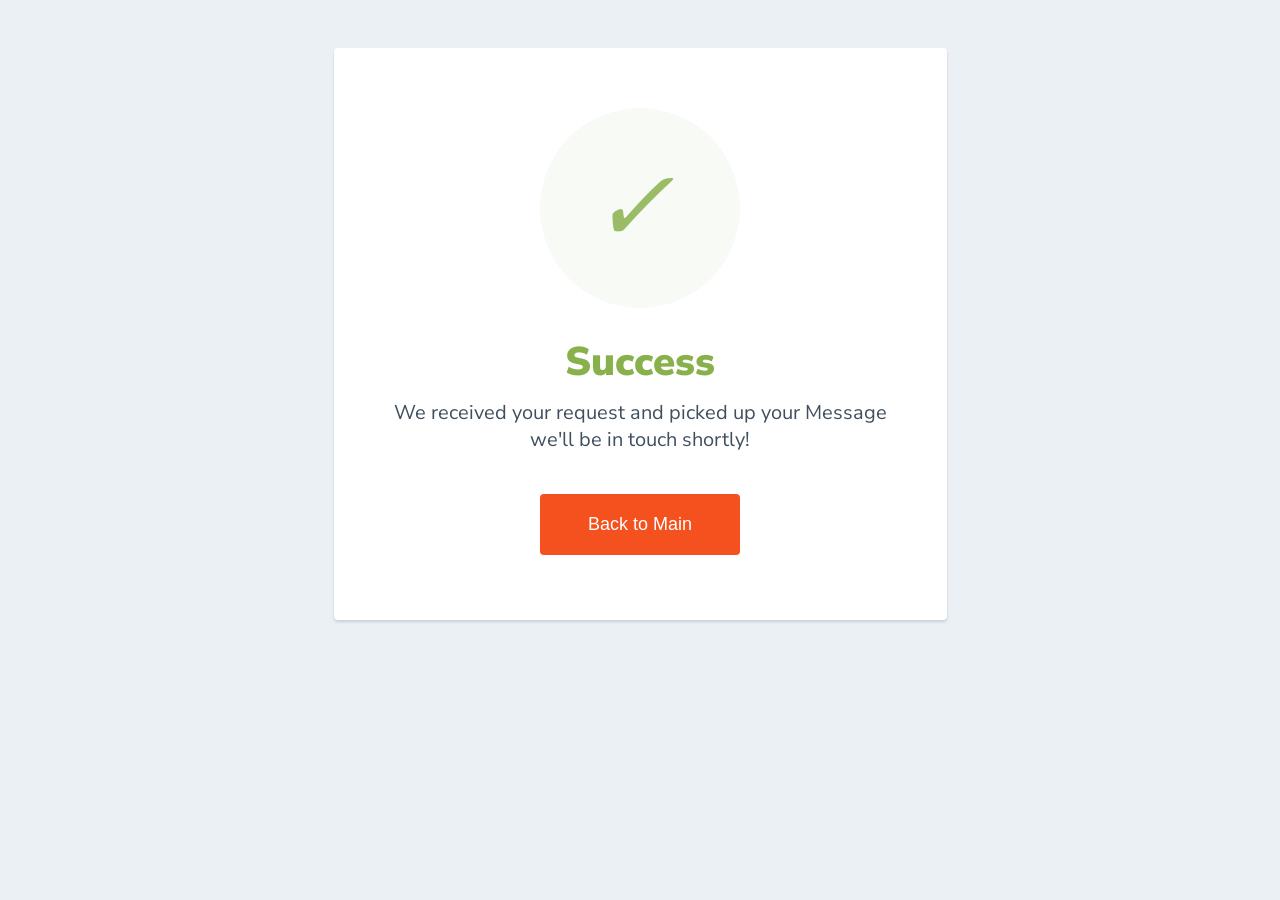
<file: successful.html>
<html>
  <head>
    <link href="https://fonts.googleapis.com/css?family=Nunito+Sans:400,400i,700,900&display=swap" rel="stylesheet">
    <link rel="icon" href="https://i.postimg.cc/gJXcHKyx/iconpg.jpg" />
  </head>
    <style>
      body {
        text-align: center;
        padding: 40px 0;
        background: #EBF0F5;
      }
        h1 {
          color: #88B04B;
          font-family: "Nunito Sans", "Helvetica Neue", sans-serif;
          font-weight: 900;
          font-size: 40px;
          margin-bottom: 10px;
        }
        p {
          color: #404F5E;
          font-family: "Nunito Sans", "Helvetica Neue", sans-serif;
          font-size:20px;
          margin: 0;
        }
      i {
        color: #9ABC66;
        font-size: 100px;
        line-height: 200px;
        margin-left:-15px;
      }
      .card {
        background: white;
        padding: 60px;
        border-radius: 4px;
        box-shadow: 0 2px 3px #C8D0D8;
        display: inline-block;
        margin: 0 auto;
      }
      .button {
    display: inline-block;
    border-radius: 4px;
    background-color: #f4511e;
    border: none;
    color: #FFFFFF;
    text-align: center;
    font-size: 18px;
    padding: 20px;
    width: 200px;
    transition: all 0.5s;
    cursor: pointer;
    margin: 5px;
    }

    .button span {
    cursor: pointer;
    display: inline-block;
    position: relative;
    transition: 0.5s;
    }

    .button span:after {
    content: '\00bb';
    position: absolute;
    opacity: 0;
    top: 0;
    right: -20px;
    transition: 0.5s;
    }

    .button:hover span {
    padding-right: 25px;
    }

    .button:hover span:after {
    opacity: 1;
    right: 0;
    }
    </style>
    <body>
      <div class="card">
      <div style="border-radius:200px; height:200px; width:200px; background: #F8FAF5; margin:0 auto;">
        <i class="checkmark">✓</i>
      </div>
        <h1>Success</h1> 
        <p>We received your request and picked up your Message <br/> we'll be in touch shortly!</p>
        <br><br>
        <a href="index.html"><button class="button" style="vertical-align:middle"><span>Back to Main</span></button></a>
      </div>
    </body>
</html>
</file>
